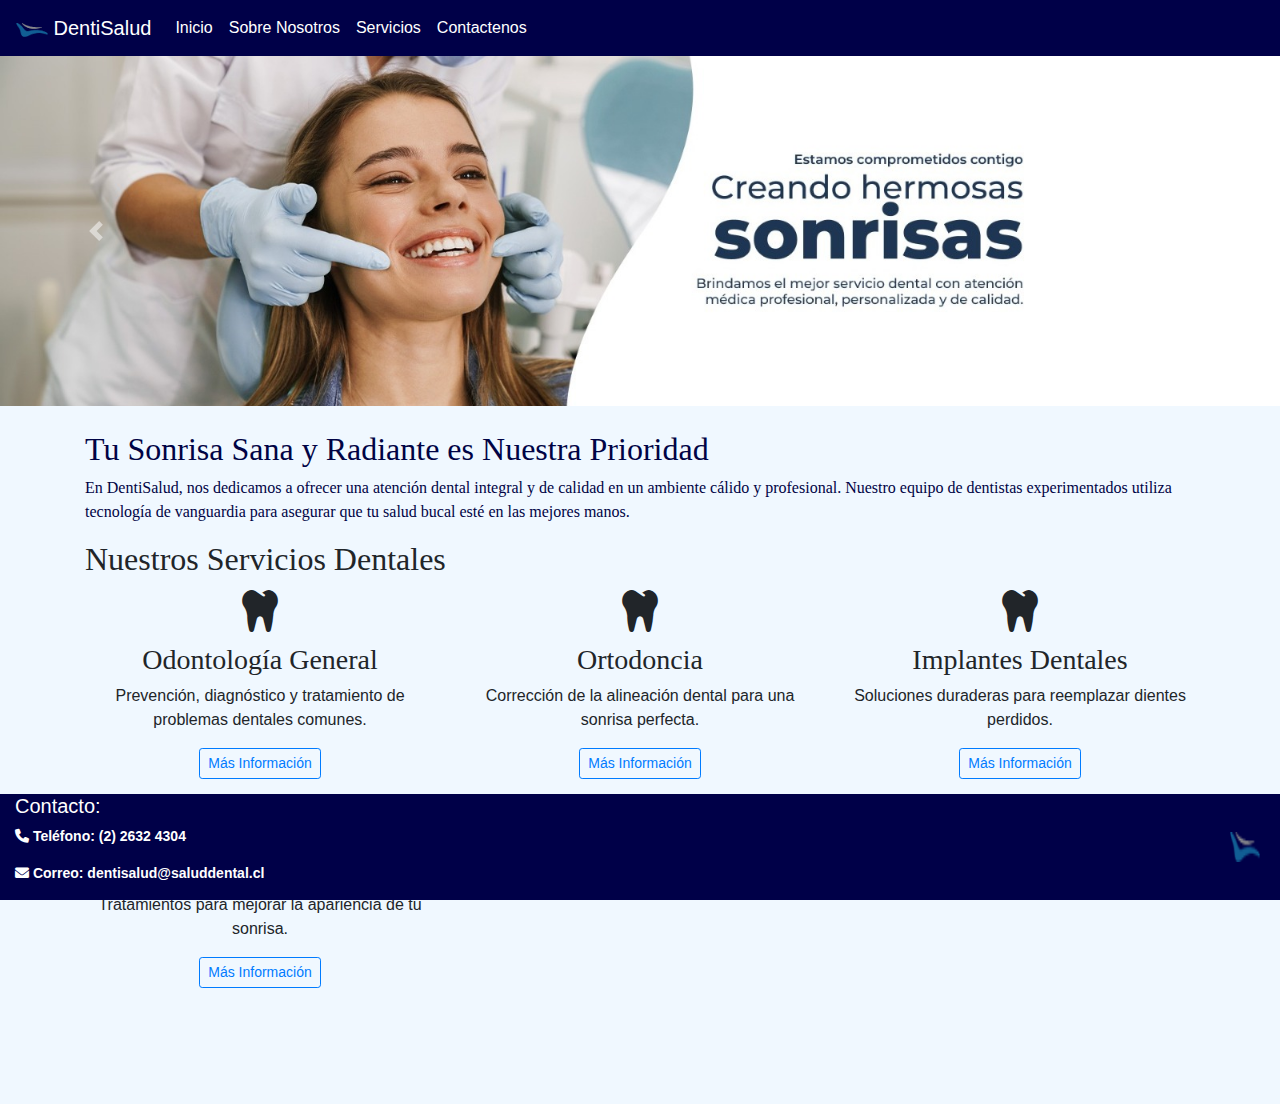
<file: index.html>
<!DOCTYPE html>
<html>

<head>
    <meta name="viewport" content="width=device-width, initial-scale=1.0">
    <title>Dentisalud</title>
    <link rel="stylesheet" href="https://stackpath.bootstrapcdn.com/bootstrap/4.5.2/css/bootstrap.min.css">
    <link rel="stylesheet" href="https://cdnjs.cloudflare.com/ajax/libs/font-awesome/6.0.0/css/all.min.css" integrity="sha512-9usAa10IRO0HhonpyAIVpjrylPvoDwiPUiKdWk5t3PyolY1cOd4DSE0Ga+ri4AuTroPR5aQvXU9xC6qOPnzFeg==" crossorigin="anonymous" referrerpolicy="no-referrer" />
    <link rel="stylesheet" href="estilos/estilos.css">
    <link rel="icon" href="favicon.ico">
</head>

<body>
    <nav id = "menu" class="navbar navbar-expand-lg navbar-light bg-light">
        <a class="navbar-brand" href="#">
            <img src="Imagenes/Icono.png">
            DentiSalud
        </a>
        <button class="navbar-toggler" type="button" data-toggle="collapse" data-target="#navbarNav"
            ariacontrols="navbarNav" aria-expanded="false" aria-label="Toggle navigation">
            <span class="navbar-toggler-icon"></span>
        </button>
        <div class="collapse navbar-collapse" id="navbarNav">
            <ul class="navbar-nav">
                <li class="nav-item active">
                    <a class="nav-link" href="index.html">Inicio <span class="sr-only">(actual)</span></a>
                </li>
                <li class="nav-item">
                    <a class="nav-link" href="SobreNosotros.html">Sobre Nosotros</a>
                </li>
                <li class="nav-item">
                    <a class="nav-link" href="Servicios.html">Servicios</a>
                </li>
                <li class="nav-item">
                    <a class="nav-link" href="Contactenos.html">Contactenos</a>
                </li>
            </ul>
        </div>
    </nav>
    <div id="carouselExampleControls" class="carousel slide" data-ride="carousel">
        <div class="carousel-inner">
            <div class="carousel-item active">
                <img class="d-block w-100" src="Imagenes/imagen6.jpeg" alt="First slide">
            </div>
            <div class="carousel-item">
                <img class="d-block w-100" src="Imagenes/imagen5.jpeg" alt="Second slide">
            </div>
            <div class="carousel-item">
                <img class="d-block w-100" src="Imagenes/Imagen1.jpg" alt="Third slide">
            </div>
        </div>
        <a class="carousel-control-prev" href="#carouselExampleControls" role="button" data-slide="prev">
            <span class="carousel-control-prev-icon" aria-hidden="true"></span>
            <span class="sr-only">Previous</span>
        </a>
        <a class="carousel-control-next" href="#carouselExampleControls" role="button" data-slide="next">
            <span class="carousel-control-next-icon" aria-hidden="true"></span>
            <span class="sr-only">Next</span>
        </a>
    </div>
    <div class="container mt-4">
        <section class="contenido-principal">
            <h2>Tu Sonrisa Sana y Radiante es Nuestra Prioridad</h2>
            <p>En DentiSalud, nos dedicamos a ofrecer una atención dental integral y de calidad en un ambiente cálido
                y profesional. Nuestro equipo de dentistas experimentados utiliza tecnología de vanguardia para asegurar
                que tu salud bucal esté en las mejores manos.</p>
        </section>

        <section class="servicios-destacados">
            <h2>Nuestros Servicios Dentales</h2>
            <div class="row">
                <div class="col-md-4 mb-3">
                    <div class="servicio text-center">
                        <i class="fas fa-tooth fa-3x mb-2"></i>
                        <h3>Odontología General</h3>
                        <p>Prevención, diagnóstico y tratamiento de problemas dentales comunes.</p>
                        <a href="Servicios.html" target="_blank" class="btn btn-outline-primary btn-sm">Más
                            Información</a>
                    </div>
                </div>
                <div class="col-md-4 mb-3">
                    <div class="servicio text-center">
                        <i class="fas fa-tooth fa-3x mb-2"></i>
                        <h3>Ortodoncia</h3>
                        <p>Corrección de la alineación dental para una sonrisa perfecta.</p>
                        <a href="Servicios.html" target="_blank" class="btn btn-outline-primary btn-sm">Más Información</a>
                    </div>
                </div>
                <div class="col-md-4 mb-3">
                    <div class="servicio text-center">
                        <i class="fas fa-tooth fa-3x mb-2"></i>
                        <h3>Implantes Dentales</h3>
                        <p>Soluciones duraderas para reemplazar dientes perdidos.</p>
                        <a href="Servicios.html" target="_blank" class="btn btn-outline-primary btn-sm">Más Información</a>
                    </div>
                </div>
                <div class="col-md-4 mb-3">
                    <div class="servicio text-center">
                        <i class="fas fa-smile fa-3x mb-2"></i>
                        <h3>Estética Dental</h3>
                        <p>Tratamientos para mejorar la apariencia de tu sonrisa.</p>
                        <a href="Servicios.html" target="_blank" class="btn btn-outline-primary btn-sm">Más Información</a>
                    </div>
                </div>
        </section>
    <footer class="footer">
        <div class="footer-content">
            <div class="col-md-4">
                <h5>Contacto:</h5>
                <p><i class="fas fa-phone"></i> Teléfono: (2) 2632 4304</p>
                <p><i class="fas fa-envelope"></i> Correo: dentisalud@saluddental.cl </p>
            </div>
            <img src="Imagenes/Icono.png">
    </footer>
    <script src="https://code.jquery.com/jquery-3.5.1.slim.min.js"></script>
    <script src="https://cdn.jsdelivr.net/npm/@popperjs/core@2.9.2/dist/umd/popper.min.js"></script>
    <script src="https://stackpath.bootstrapcdn.com/bootstrap/4.5.2/js/bootstrap.min.js"></script>
</body>

</html>
</file>
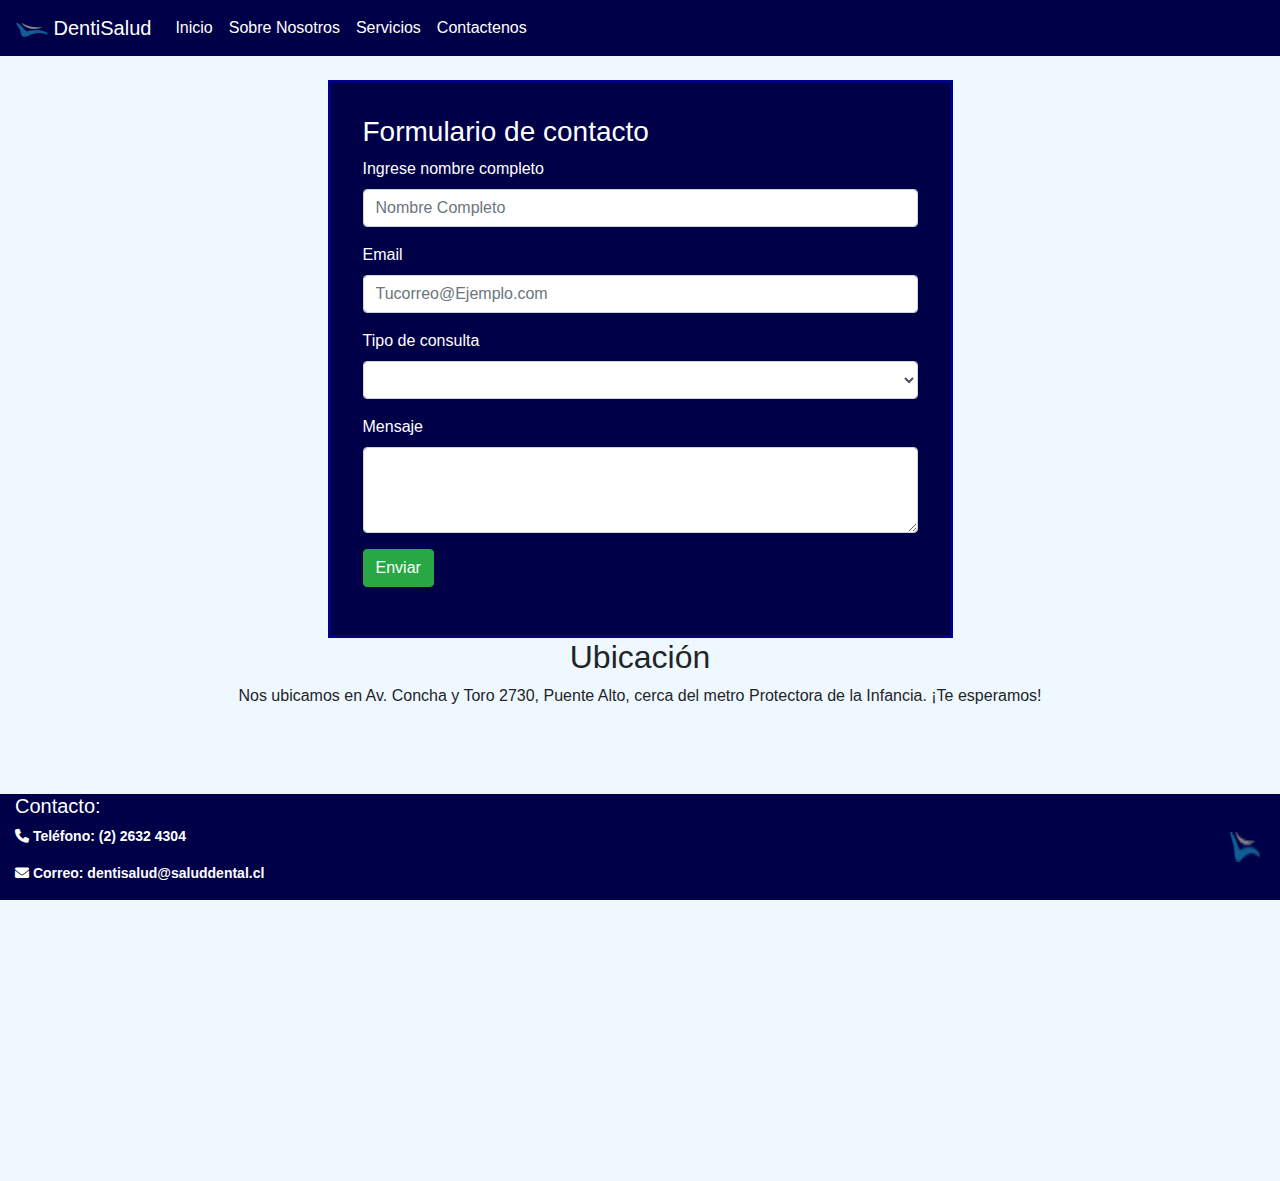
<file: Contactenos.html>
<!DOCTYPE html>
<html>

<head>
    <meta name="viewport" content="width=device-width, initial-scale=1.0">
    <title>Contactenos</title>
    <link rel="stylesheet" href="https://stackpath.bootstrapcdn.com/bootstrap/4.5.2/css/bootstrap.min.css">
    <link rel="stylesheet" href="https://cdnjs.cloudflare.com/ajax/libs/font-awesome/6.0.0/css/all.min.css"
        integrity="sha512-9usAa10IRO0HhonpyAIVpjrylPvoDwiPUiKdWk5t3PyolY1cOd4DSE0Ga+ri4AuTroPR5aQvXU9xC6qOPnzFeg=="
        crossorigin="anonymous" referrerpolicy="no-referrer" />
    <link rel="stylesheet" href="estilos/estilos.css">
    <link rel="icon" href="favicon.ico">
    <script>
        window.addEventListener('DOMContentLoaded',function(){ //utilizar para confirmar que el dom esta cargado
            /*function esEmailValido(email) {
                let regex = /^[^\s@]+@[^\s@]+\.[^\s@]+$/;
                return regex.test(email);
            }*/
            const esEmailValido = (email) => {
                let regex = /^[^\s@]+@[^\s@]+\.[^\s@]+$/;
                return regex.test(email);
            }
            const nombreVacio = (nombre) => {
                return nombre.trim() === '';
            }
            document.getElementById('miFormulario').addEventListener('submit', function(event) {
                let divErrores = document.getElementById('errores');
                //limpiar los errores
                divErrores.innerHTML='';
                let errores = [];
                console.log('cantidad de elementos al principio :',errores.length);
                let nombre = document.getElementById('nombre').value;
                let email = document.getElementById('email').value;
                let comuna = document.getElementById('tipoconsulta').value;
                let comentario = document.getElementById('mensaje').value;
                if (nombreVacio(nombre)) {
                    errores.push('El campo nombre es obligatorio.');
                }
                if (email === '') {
                    errores.push('El campo email es obligatorio.');
                }else{
                    if(!esEmailValido(email)){
                        errores.push('El email ingresado es inválido');
                    }
                }
                if (comuna === '') {
                    errores.push('El tipo de consulta es obligatorio.');
                }
                if (comentario === '') {
                    errores.push('El campo mensaje es obligatorio.');
                }
                if (errores.length > 0) {
                    console.log('nueva cantidad de elementos:',errores.length);
                    console.log(errores);
                    event.preventDefault();
                    divErrores.setAttribute('class','alert alert-danger');
                    divErrores.innerHTML = errores.join('<br>');

                }else{
                    alert('Enviando formulario...');
                } 
            })
        })
    </script>
</head>

<body>
    <nav id="menu" class="navbar navbar-expand-lg navbar-light bg-light">
        <a class="navbar-brand" href="index.html">
            <img
                src="Imagenes/Icono.png">
            DentiSalud
        </a>
        <button class="navbar-toggler" type="button" data-toggle="collapse" data-target="#navbarNav"
            ariacontrols="navbarNav" aria-expanded="false" aria-label="Toggle navigation">
            <span class="navbar-toggler-icon"></span>
        </button>
        <div class="collapse navbar-collapse" id="navbarNav">
            <ul class="navbar-nav">
                <li class="nav-item active">
                    <a class="nav-link" href="index.html">Inicio <span class="sr-only">(actual)</span></a>
                </li>
                <li class="nav-item">
                    <a class="nav-link" href="SobreNosotros.html">Sobre Nosotros</a>
                </li>
                <li class="nav-item">
                    <a class="nav-link" href="Servicios.html">Servicios</a>
                </li>
                <li class="nav-item">
                    <a class="nav-link" href="Contactenos.html">Contactenos</a>
                </li>
            </ul>
        </div>
    </nav>

    <div class="row mt-4">
        <div class="col-md-6 offset-md-3">
            <form action="https://formsubmit.co/ecf4eb2e123fe6480a65d38ae48b2c9e" method="POST" class="form" id = "miFormulario">
                <h3>Formulario de contacto</h3>
                <div class="form-group">
                    <label for="nombre">Ingrese nombre completo</label>
                    <input type="text" class="form-control" name="nombre" id="nombre" placeholder="Nombre Completo">
                  </div>
                <div class="form-group">
                    <label for="email">Email</label>
                    <input type="email" class="form-control" name="email" id="email" placeholder="Tucorreo@Ejemplo.com">
                </div>
                <div class="form-group">
                    <label for="exampleFormControlSelect1">Tipo de consulta</label>
                    <select class="form-control" name="tipoconsulta" id="tipoconsulta">
                        <option></option>
                        <option>Ortodoncia General</option>
                        <option>Urgencia Dental</option>
                        <option>Implantologia</option>
                        <option>Odontopediatría</option>
                        <option>Blanqueamiento</option>
                        <option>Radiografia Dental</option>
                        <option>Reclamos</option>
                        <option>Sugerencias</option>
                        <option>Felicitaciones</option>
                    </select>
                </div>
                <div class="form-group">
                    <label for="exampleFormControlTextarea1">Mensaje</label>
                    <textarea class="form-control" name="mensaje" id="mensaje" rows="3"></textarea>
                </div>
                <div class="form-group">
                    <button type="submit" clasS="btn btn-success">Enviar</button>
                </div>
                <input type="hidden" name="_next" value="https://miniyis.github.io/PruebaFront-main/Contactenos.html">
                <input type="hidden" name="_captcha" value="false">
            </form>
            <div id="errores"></div>
        </div>
    </div>
    <section class="mapa">
        <h2>Ubicación</h2>
        <p>Nos ubicamos en Av. Concha y Toro 2730, Puente Alto, cerca del metro Protectora de la Infancia. ¡Te esperamos!</p>
        <iframe
            src="https://www.google.com/maps/embed?pb=!1m18!1m12!1m3!1d3329.502124484346!2d-70.58131078479757!3d-33.58503878073605!2m3!1f0!2f0!3f0!3m2!1i1024!2i768!4f13.1!3m3!1m2!1s0x9662dfe20d143b27%3A0x7c8a64c68ff54611!2sINACAP%20Puente%20Alto!5e0!3m2!1ses-419!2scl!4v1649960000000!5m2!1ses-419!2scl"
            loading="lazy">
        </iframe>
    </section>

    <footer class="footer">
        <div class="footer-content">
            <div class="col-md-4">
                <h5>Contacto:</h5>
                <p><i class="fas fa-phone"></i> Teléfono: (2) 2632 4304</p>
                <p><i class="fas fa-envelope"></i> Correo: dentisalud@saluddental.cl </p>
            </div>
            <img
                src="Imagenes/Icono.png">
    </footer>
    <script src="https://code.jquery.com/jquery-3.5.1.slim.min.js"></script>
    <script src="https://cdn.jsdelivr.net/npm/@popperjs/core@2.9.2/dist/umd/popper.min.js"></script>
    <script src="https://stackpath.bootstrapcdn.com/bootstrap/4.5.2/js/bootstrap.min.js"></script>


</body>

</html>
</file>
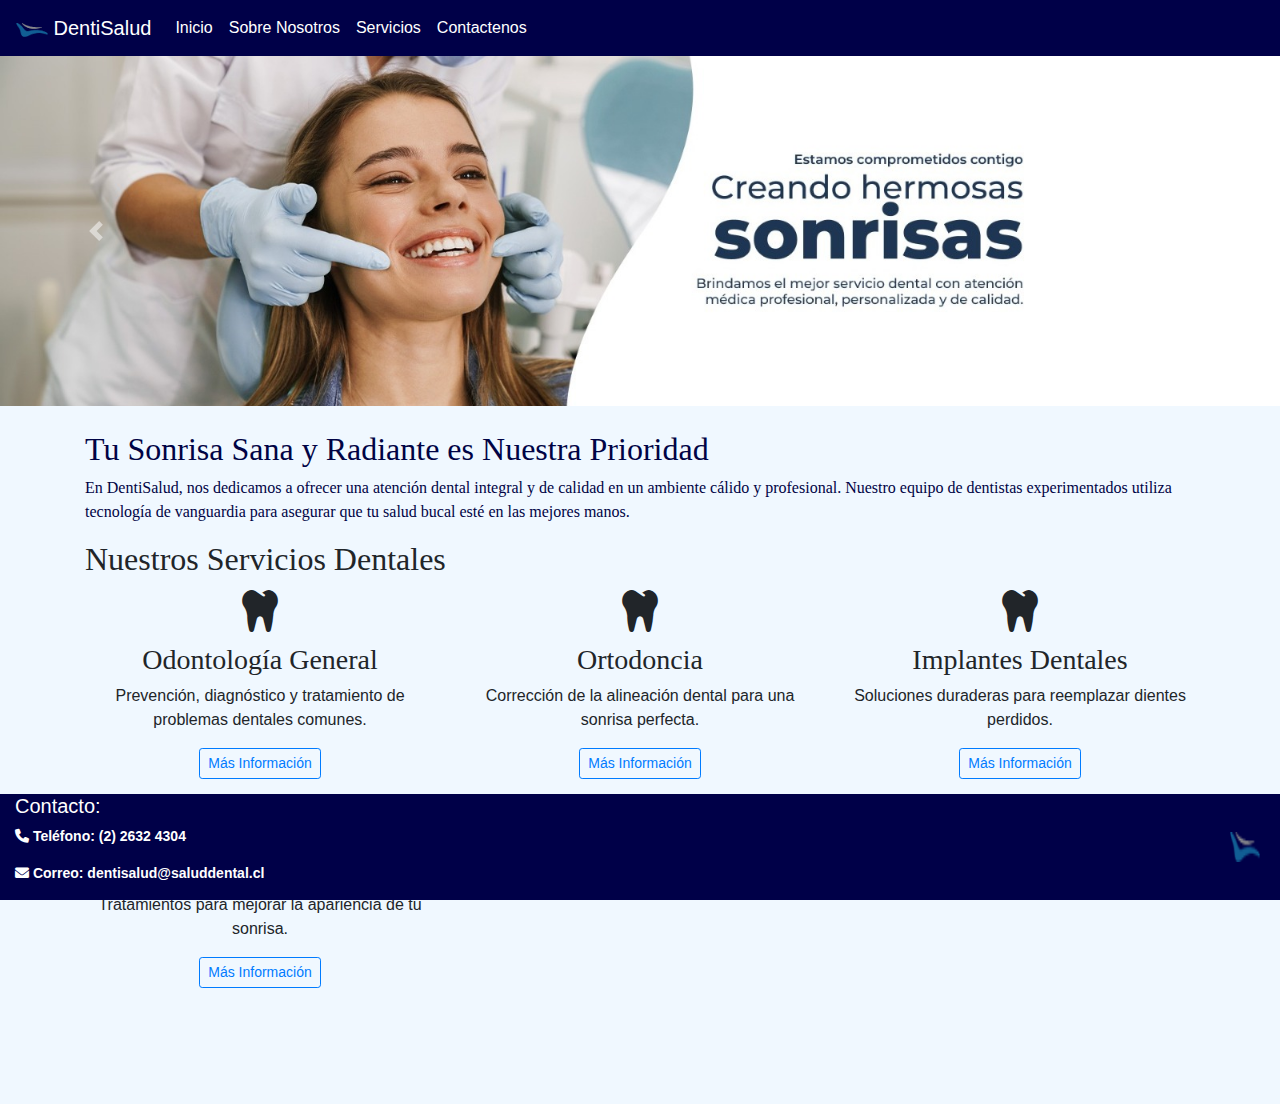
<file: Inicio.html>
<!DOCTYPE html>
<html>

<head>
    <meta name="viewport" content="width=device-width, initial-scale=1.0">
    <title>Dentisalud</title>
    <link rel="stylesheet" href="https://stackpath.bootstrapcdn.com/bootstrap/4.5.2/css/bootstrap.min.css">
    <link rel="stylesheet" href="https://cdnjs.cloudflare.com/ajax/libs/font-awesome/6.0.0/css/all.min.css" integrity="sha512-9usAa10IRO0HhonpyAIVpjrylPvoDwiPUiKdWk5t3PyolY1cOd4DSE0Ga+ri4AuTroPR5aQvXU9xC6qOPnzFeg==" crossorigin="anonymous" referrerpolicy="no-referrer" />
    <link rel="stylesheet" href="estilos/estilos.css">
    <link rel="icon" href="favicon.ico">
</head>

<body>
    <nav id = "menu" class="navbar navbar-expand-lg navbar-light bg-light">
        <a class="navbar-brand" href="#">
            <img src="Imagenes/Icono.png">
            DentiSalud
        </a>
        <button class="navbar-toggler" type="button" data-toggle="collapse" data-target="#navbarNav"
            ariacontrols="navbarNav" aria-expanded="false" aria-label="Toggle navigation">
            <span class="navbar-toggler-icon"></span>
        </button>
        <div class="collapse navbar-collapse" id="navbarNav">
            <ul class="navbar-nav">
                <li class="nav-item active">
                    <a class="nav-link" href="Inicio.html">Inicio <span class="sr-only">(actual)</span></a>
                </li>
                <li class="nav-item">
                    <a class="nav-link" href="SobreNosotros.html">Sobre Nosotros</a>
                </li>
                <li class="nav-item">
                    <a class="nav-link" href="Servicios.html">Servicios</a>
                </li>
                <li class="nav-item">
                    <a class="nav-link" href="Contactenos.html">Contactenos</a>
                </li>
            </ul>
        </div>
    </nav>
    <div id="carouselExampleControls" class="carousel slide" data-ride="carousel">
        <div class="carousel-inner">
            <div class="carousel-item active">
                <img class="d-block w-100" src="Imagenes/imagen6.jpeg" alt="First slide">
            </div>
            <div class="carousel-item">
                <img class="d-block w-100" src="Imagenes/imagen5.jpeg" alt="Second slide">
            </div>
            <div class="carousel-item">
                <img class="d-block w-100" src="Imagenes/Imagen1.jpg" alt="Third slide">
            </div>
        </div>
        <a class="carousel-control-prev" href="#carouselExampleControls" role="button" data-slide="prev">
            <span class="carousel-control-prev-icon" aria-hidden="true"></span>
            <span class="sr-only">Previous</span>
        </a>
        <a class="carousel-control-next" href="#carouselExampleControls" role="button" data-slide="next">
            <span class="carousel-control-next-icon" aria-hidden="true"></span>
            <span class="sr-only">Next</span>
        </a>
    </div>
    <div class="container mt-4">
        <section class="contenido-principal">
            <h2>Tu Sonrisa Sana y Radiante es Nuestra Prioridad</h2>
            <p>En DentiSalud, nos dedicamos a ofrecer una atención dental integral y de calidad en un ambiente cálido
                y profesional. Nuestro equipo de dentistas experimentados utiliza tecnología de vanguardia para asegurar
                que tu salud bucal esté en las mejores manos.</p>
        </section>

        <section class="servicios-destacados">
            <h2>Nuestros Servicios Dentales</h2>
            <div class="row">
                <div class="col-md-4 mb-3">
                    <div class="servicio text-center">
                        <i class="fas fa-tooth fa-3x mb-2"></i>
                        <h3>Odontología General</h3>
                        <p>Prevención, diagnóstico y tratamiento de problemas dentales comunes.</p>
                        <a href="Servicios.html" target="_blank" class="btn btn-outline-primary btn-sm">Más
                            Información</a>
                    </div>
                </div>
                <div class="col-md-4 mb-3">
                    <div class="servicio text-center">
                        <i class="fas fa-tooth fa-3x mb-2"></i>
                        <h3>Ortodoncia</h3>
                        <p>Corrección de la alineación dental para una sonrisa perfecta.</p>
                        <a href="Servicios.html" target="_blank" class="btn btn-outline-primary btn-sm">Más Información</a>
                    </div>
                </div>
                <div class="col-md-4 mb-3">
                    <div class="servicio text-center">
                        <i class="fas fa-tooth fa-3x mb-2"></i>
                        <h3>Implantes Dentales</h3>
                        <p>Soluciones duraderas para reemplazar dientes perdidos.</p>
                        <a href="Servicios.html" target="_blank" class="btn btn-outline-primary btn-sm">Más Información</a>
                    </div>
                </div>
                <div class="col-md-4 mb-3">
                    <div class="servicio text-center">
                        <i class="fas fa-smile fa-3x mb-2"></i>
                        <h3>Estética Dental</h3>
                        <p>Tratamientos para mejorar la apariencia de tu sonrisa.</p>
                        <a href="Servicios.html" target="_blank" class="btn btn-outline-primary btn-sm">Más Información</a>
                    </div>
                </div>
        </section>
    <footer class="footer">
        <div class="footer-content">
            <div class="col-md-4">
                <h5>Contacto:</h5>
                <p><i class="fas fa-phone"></i> Teléfono: (2) 2632 4304</p>
                <p><i class="fas fa-envelope"></i> Correo: dentisalud@saluddental.cl </p>
            </div>
            <img src="Imagenes/Icono.png">
    </footer>
    <script src="https://code.jquery.com/jquery-3.5.1.slim.min.js"></script>
    <script src="https://cdn.jsdelivr.net/npm/@popperjs/core@2.9.2/dist/umd/popper.min.js"></script>
    <script src="https://stackpath.bootstrapcdn.com/bootstrap/4.5.2/js/bootstrap.min.js"></script>
</body>

</html>
</file>
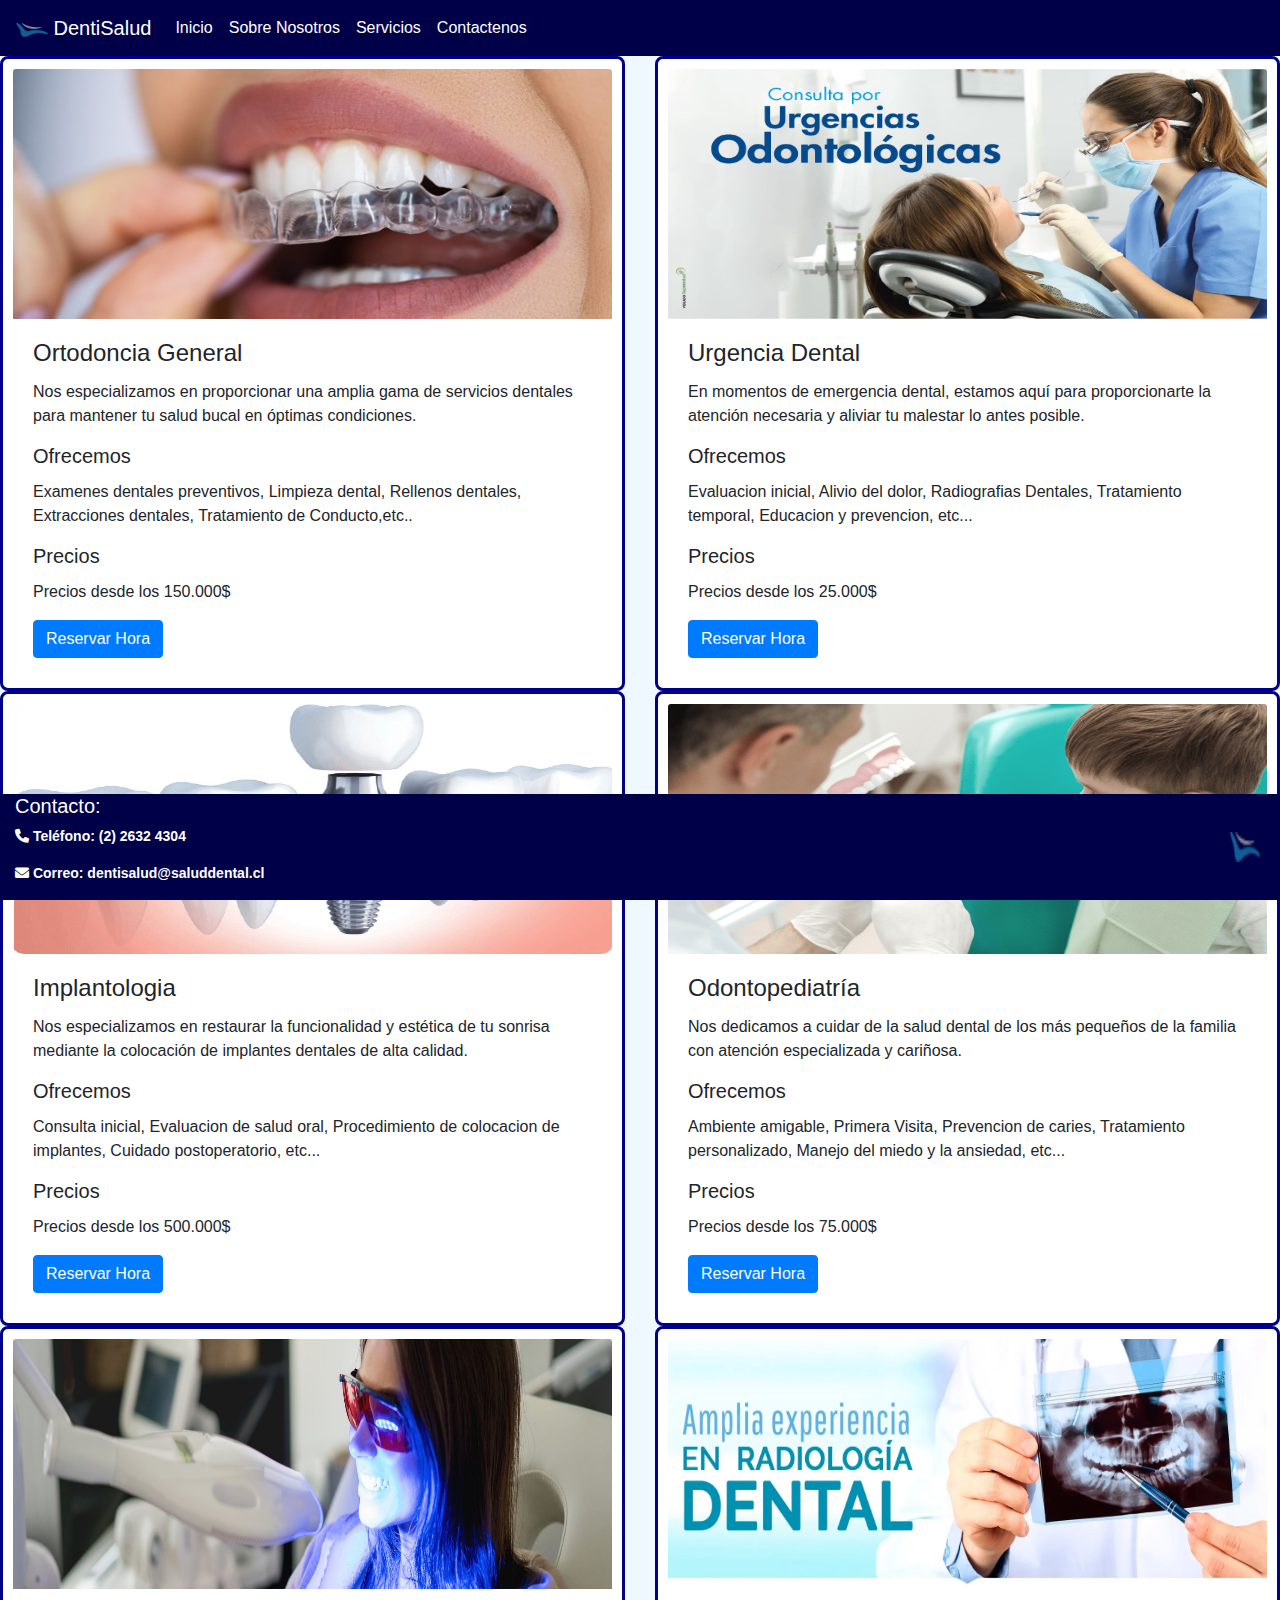
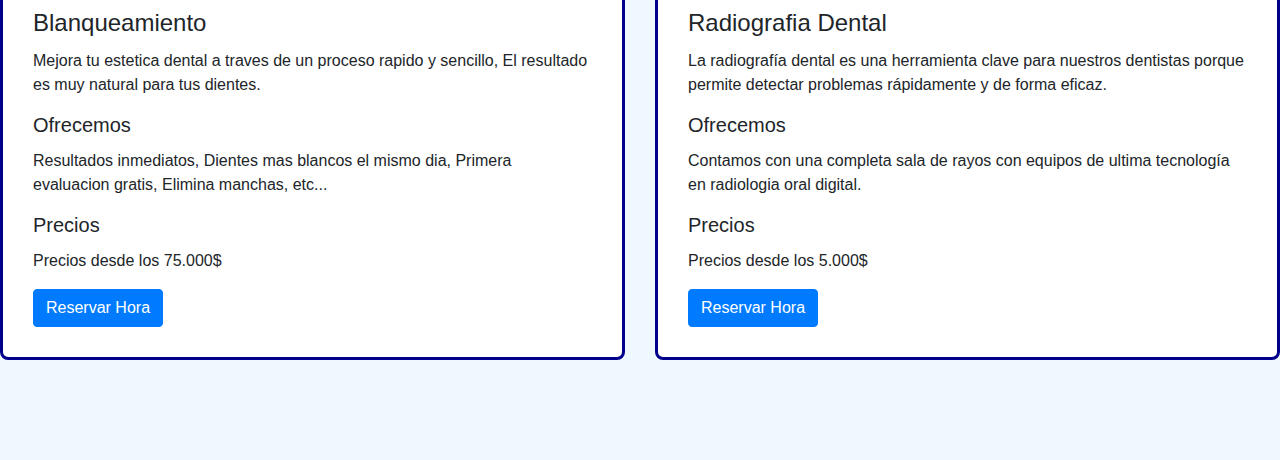
<file: Servicios.html>
<!DOCTYPE html>
<html>

<head>
    <meta name="viewport" content="width=device-width, initial-scale=1.0">
    <title>Servicios</title>
    <link rel="stylesheet" href="https://stackpath.bootstrapcdn.com/bootstrap/4.5.2/css/bootstrap.min.css">
    <link rel="stylesheet" href="https://cdnjs.cloudflare.com/ajax/libs/font-awesome/6.0.0/css/all.min.css"
        integrity="sha512-9usAa10IRO0HhonpyAIVpjrylPvoDwiPUiKdWk5t3PyolY1cOd4DSE0Ga+ri4AuTroPR5aQvXU9xC6qOPnzFeg=="
        crossorigin="anonymous" referrerpolicy="no-referrer" />
    <link rel="stylesheet" href="estilos/estilos.css">
    <link rel="icon" href="favicon.ico">
</head>

<body>
    <nav id="menu" class="navbar navbar-expand-lg navbar-light bg-light">
        <a class="navbar-brand" href="index.html">
            <img
                src="Imagenes/Icono.png">
            DentiSalud
        </a>
        <button class="navbar-toggler" type="button" data-toggle="collapse" data-target="#navbarNav"
            ariacontrols="navbarNav" aria-expanded="false" aria-label="Toggle navigation">
            <span class="navbar-toggler-icon"></span>
        </button>
        <div class="collapse navbar-collapse" id="navbarNav">
            <ul class="navbar-nav">
                <li class="nav-item active">
                    <a class="nav-link" href="index.html">Inicio <span class="sr-only">(actual)</span></a>
                </li>
                <li class="nav-item">
                    <a class="nav-link" href="SobreNosotros.html">Sobre Nosotros</a>
                </li>
                <li class="nav-item">
                    <a class="nav-link" href="Servicios.html">Servicios</a>
                </li>
                <li class="nav-item">
                    <a class="nav-link" href="Contactenos.html">Contactenos</a>
                </li>
            </ul>
        </div>
    </nav>
    <div class="row row-cols-1 row-cols-md-2 g-4">
        <div class="col">
            <div class="card">
                <img src="Imagenes/ortodoncia.jpg" class="card-img-top" alt="...">
                <div class="card-body">
                    <h4 class="card-title">Ortodoncia General</h4>
                    <p class="card-text">Nos especializamos en proporcionar una amplia gama de servicios dentales para mantener tu salud bucal en óptimas condiciones.</p>
                    <h5 class="card-title">Ofrecemos</h5>
                    <p class="card-text">Examenes dentales preventivos, Limpieza dental, Rellenos dentales, Extracciones dentales, Tratamiento de Conducto,etc.. </p>
                    <h5 class="card-title">Precios</h5>
                    <p class="card-text">Precios desde los 150.000$  </p>
                    <button type="button" class="btn btn-primary">Reservar Hora</button>
                    
                </div>
            </div>
        </div>
        <div class="col">
            <div class="card">
                <img src="Imagenes/Imagen9.jpg" class="card-img-top" alt="...">
                <div class="card-body">
                    <h4 class="card-title">Urgencia Dental</h4>
                    <p class="card-text">En momentos de emergencia dental, estamos aquí para proporcionarte la atención necesaria y aliviar tu malestar lo antes posible.</p>
                    <h5 class="card-title">Ofrecemos</h5>
                    <p class="card-text">Evaluacion inicial, Alivio del dolor, Radiografias Dentales, Tratamiento temporal, Educacion y prevencion, etc...</p>
                    <h5 class="card-title">Precios</h5>
                    <p class="card-text">Precios desde los 25.000$  </p>
                    <button type="button" class="btn btn-primary">Reservar Hora</button>
                </div>
            </div>
        </div>
        <div class="col">
            <div class="card">
                <img src="Imagenes/imagen8.png" class="card-img-top" alt="...">
                <div class="card-body">
                    <h4 class="card-title">Implantologia</h4>
                    <p class="card-text">Nos especializamos en restaurar la funcionalidad y estética de tu sonrisa mediante la colocación de implantes dentales de alta calidad.</p>
                    <h5 class="card-title">Ofrecemos</h5>
                    <p class="card-text">Consulta inicial, Evaluacion de salud oral, Procedimiento de colocacion de implantes, Cuidado postoperatorio, etc...</p>
                    <h5 class="card-title">Precios</h5>
                    <p class="card-text">Precios desde los 500.000$  </p>
                    <button type="button" class="btn btn-primary">Reservar Hora</button>
                </div>
            </div>
        </div>
        <div class="col">
            <div class="card">
                <img src="Imagenes/Imagen10.png" class="card-img-top" alt="...">
                <div class="card-body">
                    <h4 class="card-title">Odontopediatría</h4>
                    <p class="card-text">Nos dedicamos a cuidar de la salud dental de los más pequeños de la familia con atención especializada y cariñosa.</p>
                    <h5 class="card-title">Ofrecemos</h5>
                    <p class="card-text">Ambiente amigable, Primera Visita, Prevencion de caries, Tratamiento personalizado, Manejo del miedo y la ansiedad, etc...</p>
                    <h5 class="card-title">Precios</h5>
                    <p class="card-text">Precios desde los 75.000$  </p>
                    <button type="button" class="btn btn-primary">Reservar Hora</button>
                </div>
            </div>
        </div>
        <div class="col">
            <div class="card">
                <img src="Imagenes/Imagen11.jpg" class="card-img-top" alt="...">
                <div class="card-body">
                    <h4 class="card-title">Blanqueamiento</h4>
                    <p class="card-text">Mejora tu estetica dental a traves de un proceso rapido y sencillo, El resultado es muy natural para tus dientes.</p>
                    <h5 class="card-title">Ofrecemos</h5>
                    <p class="card-text">Resultados inmediatos, Dientes mas blancos el mismo dia, Primera evaluacion gratis, Elimina manchas, etc...</p>
                    <h5 class="card-title">Precios</h5>
                    <p class="card-text">Precios desde los 75.000$ </p>
                    <button type="button" class="btn btn-primary">Reservar Hora</button>    
                </div>
            </div>
        </div>
        <div class="col">
            <div class="card">
                <img src="Imagenes/Imagen12.webp" class="card-img-top" alt="...">
                <div class="card-body">
                    <h4 class="card-title">Radiografia Dental</h4>
                    <p class="card-text">La radiografía dental es una herramienta clave para nuestros dentistas porque permite detectar problemas rápidamente y de forma eficaz.</p>
                    <h5 class="card-title">Ofrecemos</h5>
                    <p class="card-text">Contamos con una completa sala de rayos con equipos de ultima tecnología en radiologia oral digital.</p>
                    <h5 class="card-title">Precios</h5>
                    <p class="card-text">Precios desde los 5.000$ </p>
                    <button type="button" class="btn btn-primary">Reservar Hora</button> 
                </div>
            </div>
        </div>
    </div>



    <footer class="footer">
        <div class="footer-content">
            <div class="col-md-4">
                <h5>Contacto:</h5>
                <p><i class="fas fa-phone"></i> Teléfono: (2) 2632 4304</p>
                <p><i class="fas fa-envelope"></i> Correo: dentisalud@saluddental.cl </p>
            </div>
            <img
                src="Imagenes/Icono.png">
    </footer>
    <script src="https://code.jquery.com/jquery-3.5.1.slim.min.js"></script>
    <script src="https://cdn.jsdelivr.net/npm/@popperjs/core@2.9.2/dist/umd/popper.min.js"></script>
    <script src="https://stackpath.bootstrapcdn.com/bootstrap/4.5.2/js/bootstrap.min.js"></script>


</body>

</html>
</file>
<file: estilos/estilos.css>
#menu{
    background-color: rgb(0, 0, 72) !important;
}

#menu .navbar-brand{
    color: white;
}

#navbarNav .nav-link{
    color: white;
}

.navbar-light .navbar-toggler-icon {
    background-image: url("data:image/svg+xml;charset=utf8,%3Csvg viewBox='0 0 30 30' xmlns='http://www.w3.org/2000/svg'%3E%3Cpath stroke='white' stroke-width='2' stroke-linecap='round' stroke-miterlimit='10' d='M4 7h22M4 15h22M4 23h22'/%3E%3C/svg%3E");
  }


.carousel-item {
    width: 100%;     /*Tamaño de las imagenes carousel*/ 
    height: 350px;    
}

@media (max-width: 768px) {
    .contenido-principal {
        margin-top: -160px;
    }
}

.contenido-principal{
    font-family: Arial black ;
    color: rgb(0, 3, 69);
}

.servicios-destacados h2{
    font-family: Arial black ;
}

.servicios-destacados h3{
    font-family: Arial black ;
}

.footer{
    background-color: rgb(0, 0, 72) !important;
    color:#Fff;
    padding: 0em;
    margin-top: 4em;
    position: fixed; 
    bottom: 0;       
    left: 0;         
    width: 100%; 
}

@media (max-width: 768px) {
    .footer {
        padding: 0.5em; /* Reduce el padding en pantallas pequeñas */
        font-size: 0.8em;
    }
}

.footer .col-md-4 {
    font-family: 'Arial', sans-serif;  /* Cambia 'Arial' por la fuente que prefieras */
    font-size: 14px;                   /* Ajusta el tamaño de la fuente si lo deseas */
    font-weight: bold;                 /* Puedes hacer la fuente en negrita si lo prefieres */
    color: white;
}

.footer img{
    position: absolute; 
    right: 20px;        
    top: 50%;           
    transform: translateY(-50%); /* Se utiliza para mover un objeto o imagen en eje vertical Y */
    width: 30px;
    height: 30px;
}

body {
    padding-bottom: 100px;
    background-color: aliceblue;
  }

/*---------------SobreNosotros---------------*/

.video-container iframe{
    width: 100%;      
    height: 350px;
}

.texto-container p{
    font-family: 'Franklin Gothic Medium', 'Arial Narrow', Arial, sans-serif;
    text-align: left;
}

.bloque-con-imagen {
    padding: 40px 20px;
}

.bloque-con-imagen .contenido {
    display: flex;
    align-items: center;
    justify-content: center;
    gap: 30px;
    max-width: 1200px;
    margin: auto;
    flex-wrap: wrap; /* Esto permite que en pantallas pequeñas se acomode verticalmente */
}

.bloque-con-imagen .texto {
    flex: 1;
    min-width: 280px;
}

.bloque-con-imagen .imagen {
    flex: 1;
    min-width: 280px;
    min-height: 200px;
}

.bloque-con-imagen .imagen img {
    width: 100%;
    height: auto;
    border-radius: 10px;
    object-fit: cover;  /*Ajusta el tamaño a un contenedor si es necesario lo corta*/
}

@media (max-width: 768px) {
    .bloque-con-imagen .contenido {
        flex-direction: column;
        text-align: center;
    }
}

/*---------------Servicios--------------*/
.card{
    border: 3px solid #000;  
    border-radius: 8px;       /* Bordes redondeados, si los deseas */
    padding: 10px;            
    border-color: darkblue;
    
}

.card img{
    width: 100%;      
    height: 250px;
}

.card-text{
    /*font-family: Verdana, Geneva, Tahoma, sans-serif;*/
    font-family: 'Franklin Gothic Medium', 'Arial Narrow', Arial, sans-serif;
    size: 5px;
}


/*--------------------- Contactenos------------------*/

.form{
    padding: 2em;
    border: 3px solid darkblue;
    background-color: rgb(0, 0, 72);
}

.form h3{
    color: white;
}

.form-group{
    color: white;
}

.mapa{
    width:100%;
    height:400px;
    border: 0;
    text-align: center;
}

.mapa iframe {
    width: 50%;
    height: 450px;
    border: 0;
    max-width: 100%;
  }

#errores{
    background-color: rgb(187, 187, 187);
    color:black
}
</file>
